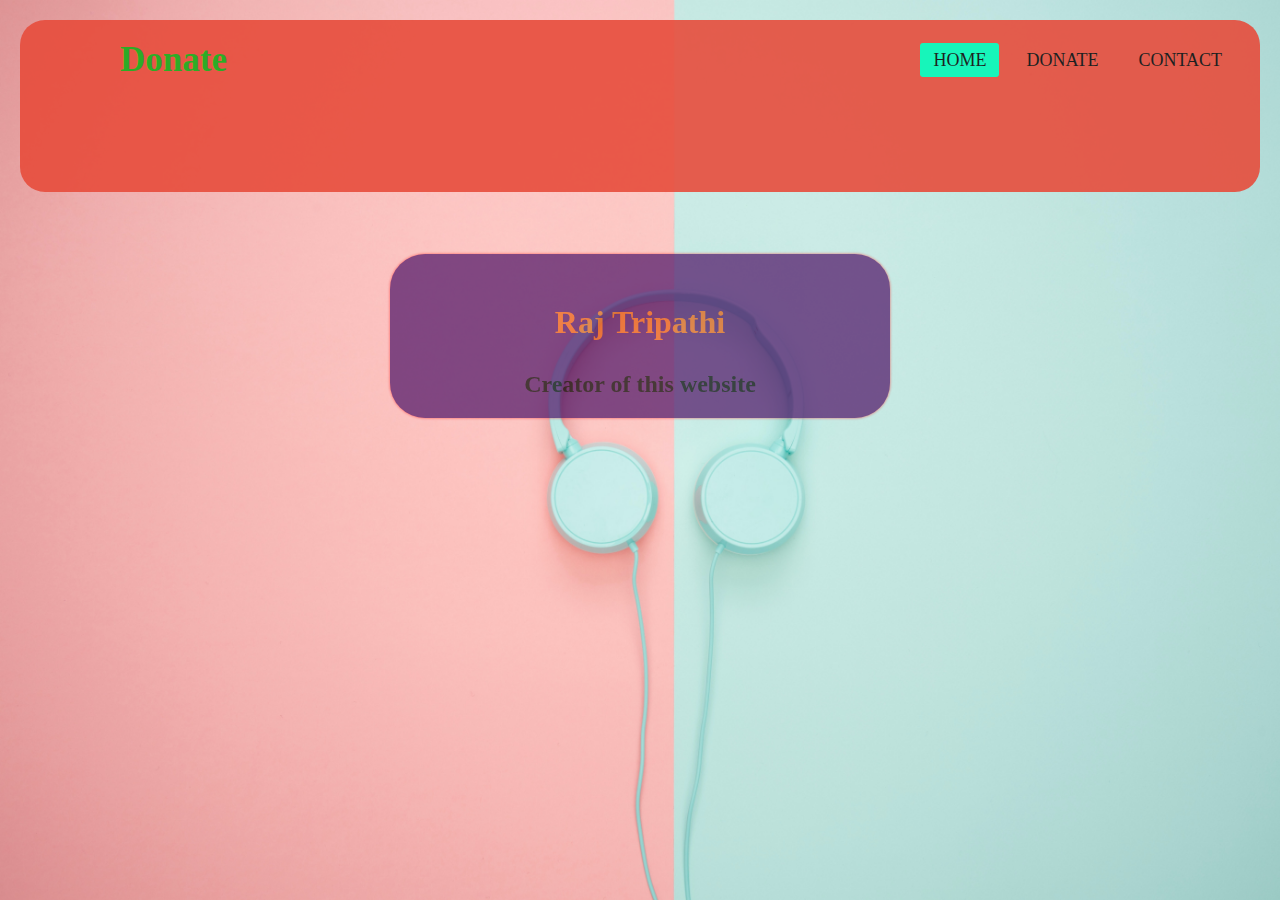
<file: about.html>
<html>
	<head>
		<title>About us</title>
		<link rel="stylesheet" href="stylers.css">
		
	</head>
	<body>
		<nav>
			<input type="checkbox" id="check">
			<label for="check" class="checkbtn">
			<i class="fas fa-bars"></i>
			</label>
			<label class="logo">Donate</label>
				<ul>
					<li><a class="active" href="index.html">Home</a></li>
					<li><a href="donate.html">Donate</a></li>
					<li><a href="contacthere.html">contact</a></li>
				</ul>
		</nav>
		<div class="sign-up-form">
		
			<!-- <img src="C:\Users\91902\Downloads\4321.jpg"> -->
			<h1></h1>
				<h1>Raj Tripathi</h1>
				<h2>Creator of this website</h2>
			</div>
	</body>
</html>
</file>
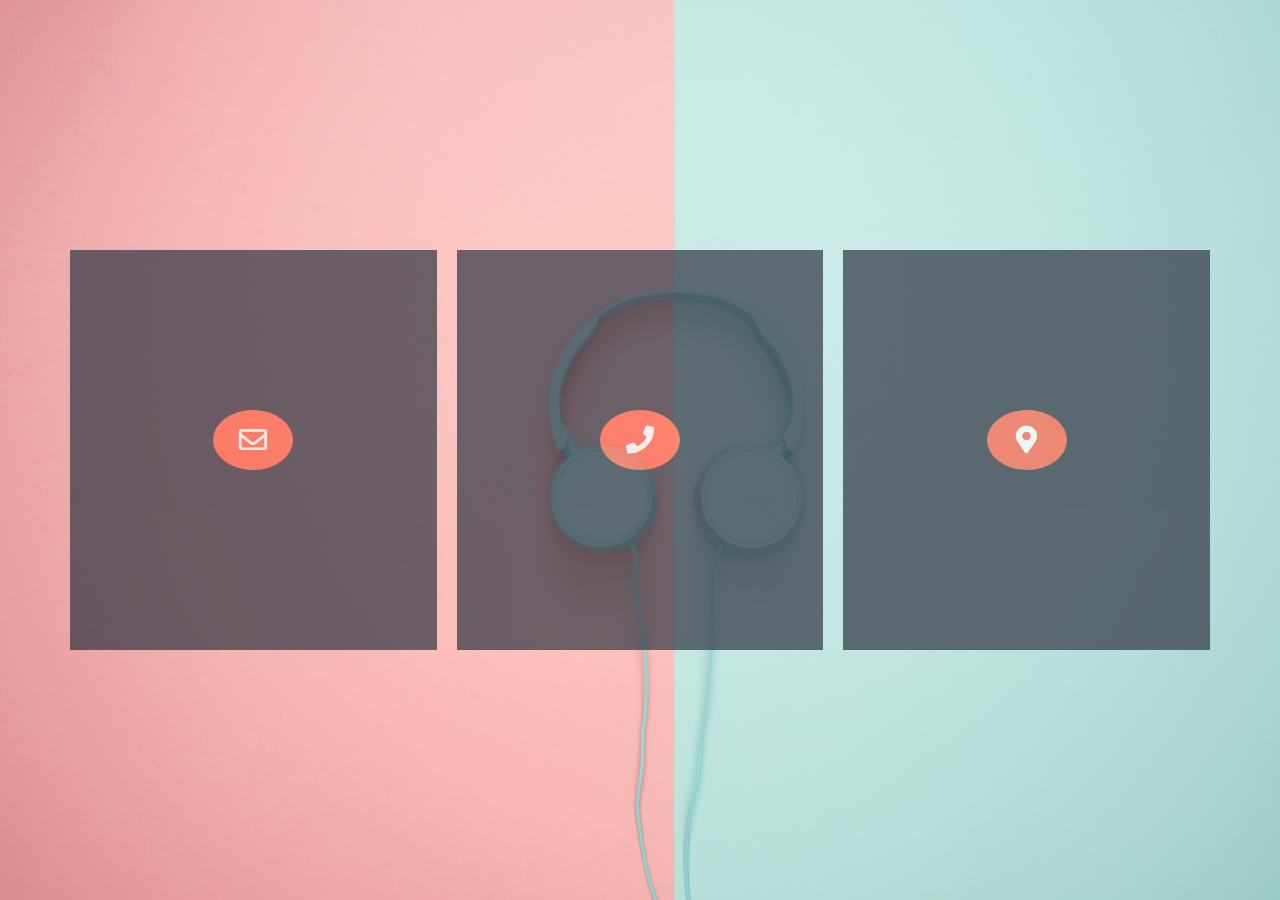
<file: contacthere.html>
<!DOCTYPE html>
<html>
<head>
<title>contact</title>
<link rel="stylesheet" href="https://cdnjs.cloudflare.com/ajax/libs/font-awesome/5.12.1/css/all.min.css">
<style>
*
{
margin:0;
padding:0;
font-family:"montserrat",sans-serif;
box-sizing:border-box;
}
body
{
background-image:url(phone2.jpg);
background-size:cover;
background-attachment:fixed;
background-repeat:no-repeat;
min-height:100vh;
display:flex;
align-items:center;
justify-content:center;
opacity:0.7;
}
.contact-info
{
display:flex;
width:100%;
max-width:1200px;
align-items:center;
justify-content:center;
padding: 0 20px;
}
.card
{
background:#2f3542;
padding:0 30px;
margin:0 10px;
width:600px;
height:400px;
display:flex;
flex-direction:column;
justify-content:center;
color:#fff;
align-items:center;
cursor:pointer
}
.card-icon
{
font-size:28px;
background:#ff6348;
width:80px;
height:60px;
text-align:center;
line-height:60px !important;
border-radius:50%;
transition:0.3s linear;
}
.card:hover .card-icon
{
background:none;
color:#ff6348;
transform:scale(1.6);
}
.card p
{
margin-top:20px;
font-weight:300;
letter-spacing:2px;
max-height:0;
opacity:0;
transition:0.3s linear;
}
.card:hover p
{
max-height:40px;
opacity:1;
}
@media screen and (max-width:800px)
{
.contact-info
{
flex-direction:column;
}
.card
{
width:300%;
max-width:1000px;
margin:5px 0;
}
}
</style>
</head>
<body>

<div class="contact-info">

<div class="card">
<i class="card-icon far fa-envelope"></i>
<p>rt425450@gmail.com</p>
</div>

<div class="card">
<i class="card-icon fas fa-phone"></i>
<p>+919027XXXX62</p>
</div>

<div class="card">
<i class="card-icon fas fa-map-marker-alt"></i>
<p>Gwalior , India</p>
</div>

</div>
</body>
</html>
</file>
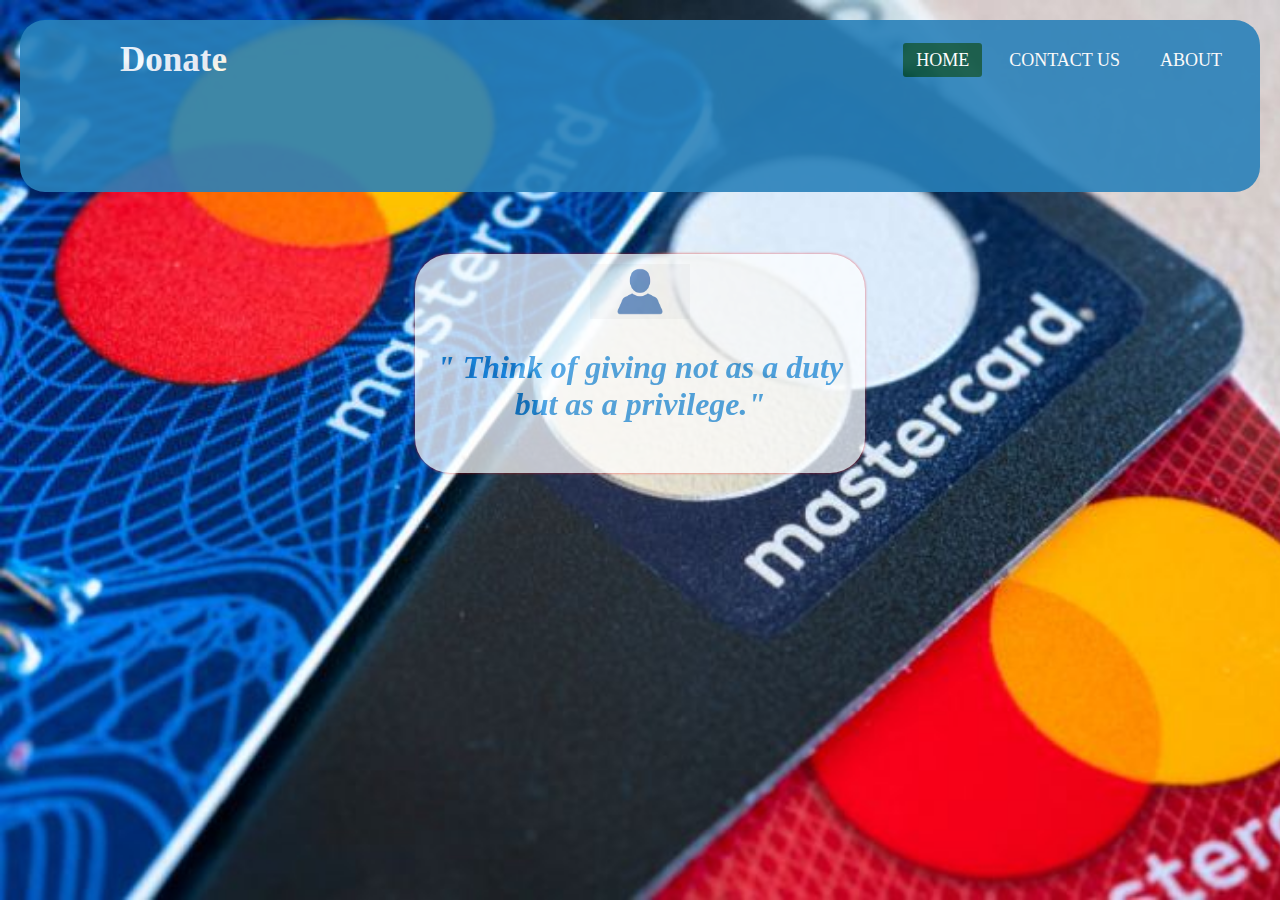
<file: donate.html>
<html>
	<head>
		<title>donateform</title>
		<link rel="stylesheet" href="styler.css">
		
	</head>
	<body>
		<nav>
			<input type="checkbox" id="check">
			<label for="check" class="checkbtn">
			<i class="fas fa-bars"></i>
			</label>
			<label class="logo">Donate</label>
				<ul>
					<li><a class="active" href="index.html">Home</a></li>
					<li><a href="contacthere.html">Contact us</a></li>
					<li><a href="about.html">About</a></li>
				</ul>
		</nav>
		<div class="sign-up-form">
		
			<img src="personicon.png">
			<h1> </h1>
				<h1> <strong><em> " Think of giving not as a duty but as a privilege."</em></strong></h1>
	
			<form><form><script src="https://checkout.razorpay.com/v1/payment-button.js" data-payment_button_id="pl_GnLqD0D5avDWDD" async> </script> </form> </form>
		</div>
	</body>
</html>
</file>
<file: stylers.css>
.sign-up-form
{
width:500px;
box-shadow: 0 0 3px 0 rgba(255, 0, 0, 0.8);
background:rgb(81, 22, 104);
padding:20px;
margin:5% auto 0;
text-align:center;
border-radius: 35px; 
opacity:0.8;
}
.sign-up-form h1
{
	color:#ec6516;
	margin-bottom:30px;
}
.input-box
{
	border-radius:30px;
	padding:10px;
	margin:10px 0;
	width:80%;
	border:1px solid rgba(23, 89, 143, 0.253);
	outline:none;
}
img
{
	width:100px;
	margin-top:-10px;
}
*{
padding:0;
margin:0;
text-decoration:none;
list-style:none;
box-sizing:border-box;
}
body{
	margin:20px;
	opacity:0.9;
	background-image:url(phone2.jpg);
	background-size:cover;
	background-attachment:fixed;
	background-repeat:no-repeat;
	font-family:montserrat;
}
nav{
background:#E74C3C;
border-radius:25px;
height:20%;
width:100%;
}
label.logo{
	color:rgb(23, 172, 23);
	font-size:35px;
	line-height:80px;
	padding:0 100px;
	font-weight:bold;
}
nav ul{
	float:right;
	margin-right:20px;
}
nav ul li{
	display:inline-block;
	line-height:80px;
	margin:0 5px;
}
nav ul li a{
	color:rgb(12, 11, 11);
	font-size:18px;
	padding:7px 13px;
	border-radius:3px;
	text-transform:uppercase;
}
a.active,a:hover{
	background:#04f7b6;
	transition:0.5s;
}
.checkbtn{
font-size:30px;
color:rgb(114, 47, 67);
float:right;
line-height:80px;
margin-right:40px;
cursor:pointer;
display:none;	
}
#check{
	display:none;
}
@media (max-width:952px){
	label.logo{
		font-size:30px;
		padding-left:50px;
	}
	nav ul l a{
		font-size:16px;
	}
}
@media (max-width:858px){
	.checkbtn{
		display:block;
	}
	ul{
		position:fixed;
		width:100%;
		height:100vh;
		background:#749222;
		top:80px;
		left:-100%;
		text-align:center;
		transition:all .5s;
	}
	nav ul li{
		display:block;
		margin:50px 0;
		line-height:30px;
	}
	nav ul li a{
		font-size:20px;
	}
	a:hover,a.active{
		background:none;
		color:#ec3eaa;
	}
	#check:checked~ul{
		left:0;
	}
}
</file>
<file: styler.css>
.sign-up-form
{
width:450px;
box-shadow: 0 0 3px 0 rgba(255, 0, 0, 0.8);
background:#fff;
padding:20px;
margin:5% auto 0;
text-align:center;
border-radius: 35px; 
opacity:0.8;
}
.sign-up-form h1
{
	color:#1c8adb;
	margin-bottom:30px;
}
.input-box
{
	border-radius:30px;
	padding:10px;
	margin:10px 0;
	width:80%;
	border:1px solid #999;
	outline:none;
}
img
{
	width:100px;
	margin-top:-10px;
}
*{
padding:0;
margin:0;
text-decoration:none;
list-style:none;
box-sizing:border-box;
}
body{
	margin:20px;
	opacity:0.9;
	background-image:url(mastercard.jpg);
	background-size:cover;
	background-attachment:fixed;
	background-repeat:no-repeat;
	font-family:montserrat;
}
nav{
background:#2980B9 ;
border-radius:25px;
height:20%;
width:100%;
}
label.logo{
	color:white;
	font-size:35px;
	line-height:80px;
	padding:0 100px;
	font-weight:bold;
}
nav ul{
	float:right;
	margin-right:20px;
}
nav ul li{
	display:inline-block;
	line-height:80px;
	margin:0 5px;
}
nav ul li a{
	color:white;
	font-size:18px;
	padding:7px 13px;
	border-radius:3px;
	text-transform:uppercase;
}
a.active,a:hover{
	background:#07523e;
	transition:0.5s;
}
.checkbtn{
font-size:30px;
color:white;
float:right;
line-height:80px;
margin-right:40px;
cursor:pointer;
display:none;	
}
#check{
	display:none;
}
@media (max-width:952px){
	label.logo{
		font-size:30px;
		padding-left:50px;
	}
	nav ul l a{
		font-size:16px;
	}
}
@media (max-width:858px){
	.checkbtn{
		display:block;
	}
	ul{
		position:fixed;
		width:100%;
		height:100vh;
		background:#2c3e50;
		top:80px;
		left:-100%;
		text-align:center;
		transition:all .5s;
	}
	nav ul li{
		display:block;
		margin:50px 0;
		line-height:30px;
	}
	nav ul li a{
		font-size:20px;
	}
	a:hover,a.active{
		background:none;
		color:#0082e6;
	}
	#check:checked~ul{
		left:0;
	}
}
</file>
